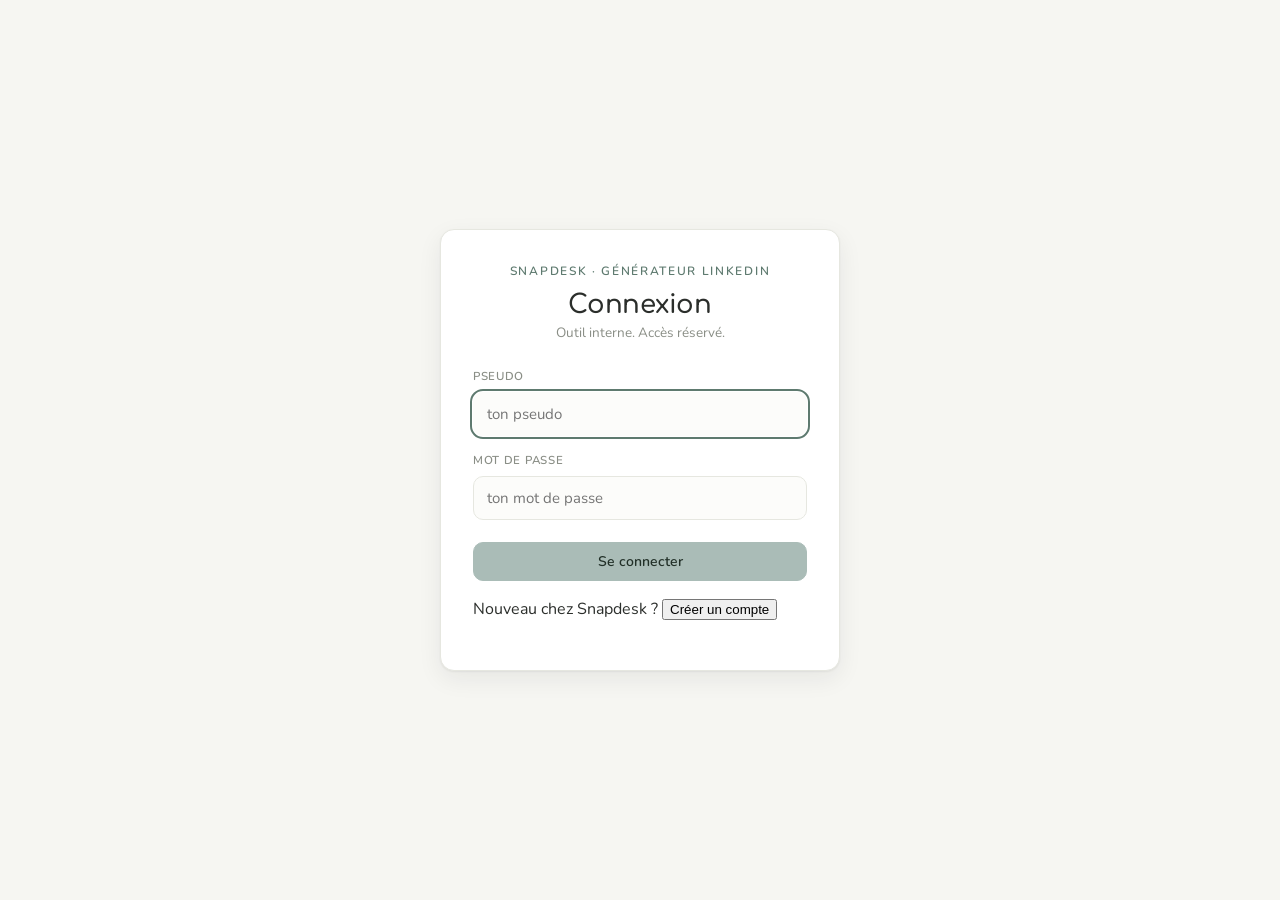
<file: index.html>
<!doctype html>
<html lang="fr">
<head>
  <meta charset="utf-8">
  <meta name="viewport" content="width=device-width, initial-scale=1">
  <title>Snapdesk LinkedIn — Espaces</title>
  <link rel="icon" href="data:image/svg+xml,%3Csvg xmlns='http://www.w3.org/2000/svg' viewBox='0 0 100 100'%3E%3Ctext y='.9em' font-size='90'%3E🏢%3C/text%3E%3C/svg%3E">
  <link rel="stylesheet" href="/assets/styles.css">
</head>
<body>
  <div class="wrap">
    <div class="top">
      <div>
        <p class="eyebrow">Snapdesk · Générateur de posts LinkedIn</p>
        <h1>Espaces à promouvoir</h1>
        <p class="lede">Chaque espace de ta base est listé ici. Ouvre-en un pour récupérer le post LinkedIn de chaque commercial, prêt à copier-coller.</p>
      </div>
      <div style="display:flex; flex-direction:column; align-items:flex-end; gap:10px;">
        <span class="userbar" id="userbar"></span>
        <span id="source-badge" class="badge sample" title="Source des données">…</span>
      </div>
    </div>

    <div class="toolbar">
      <div class="search">
        <input id="search" type="search" placeholder="Rechercher un espace, un quartier…" autocomplete="off">
      </div>
      <button id="reload" class="btn" title="Relire la base de données">↻ Recharger la liste</button>
    </div>

    <a class="general-cta" href="/space.html?id=__general__">
      <span class="ic">✍️</span>
      <span class="txt">
        <span class="t">Créer un post LinkedIn général</span>
        <span class="s">Hors espace — chaque membre génère un post sur le sujet de ton choix</span>
      </span>
      <span class="go">Ouvrir →</span>
    </a>

    <div id="content" class="loading">Chargement des espaces…</div>
  </div>

  <div id="toast" class="toast"></div>

  <script src="/assets/auth.js"></script>
  <script>
    if (!Auth.requireAuth()) { throw new Error('redirect'); }
    Auth.renderUserBar(document.getElementById('userbar'));

    const fmt = (s) => (s == null ? '' : String(s)).trim();
    const esc = (t) => fmt(t).replace(/[&<>"]/g, c => ({ '&':'&amp;','<':'&lt;','>':'&gt;','"':'&quot;' }[c]));

    function dispoClass(d) {
      const v = fmt(d).toLowerCase();
      if (!v) return '';
      if (v.includes('dispo')) return 'ok';
      return 'soon';
    }

    function card(space) {
      const facts = [];
      if (fmt(space.postes)) facts.push(`<span class="pill">${esc(space.postes)} postes</span>`);
      if (fmt(space.superficie)) facts.push(`<span class="pill">${esc(space.superficie)}</span>`);
      if (fmt(space.prix)) facts.push(`<span class="pill">${esc(space.prix)}</span>`);
      const dispo = fmt(space.disponibilite)
        ? `<span class="dispo ${dispoClass(space.disponibilite)}">${esc(space.disponibilite)}</span>` : '';
      return `
        <a class="space-card" href="/space.html?id=${encodeURIComponent(space.id)}">
          <div class="name">${esc(space.espace)}</div>
          <div class="loc">${esc(space.localisation) || '—'}</div>
          <div class="facts">${facts.join('')}${dispo}</div>
          <div class="go">Voir les posts →</div>
        </a>`;
    }

    let ALL = [];

    // Un espace est "disponible" si sa dispo mentionne « dispo » (sinon : à venir,
    // sur accord, daté, ou non renseigné → section « À venir & autres »).
    function isDispo(space) { return dispoClass(space.disponibilite) === 'ok'; }

    function groupHtml(title, items) {
      return `
        <section class="space-group">
          <p class="eyebrow" style="margin-bottom:14px;">${esc(title)} · ${items.length}</p>
          <div class="spaces">${items.map(card).join('')}</div>
        </section>`;
    }

    function render(list) {
      const content = document.getElementById('content');
      if (!list.length) {
        content.className = '';
        content.innerHTML = `<div class="notice">Aucun espace trouvé.</div>`;
        return;
      }
      const dispo = list.filter(isDispo);
      const autres = list.filter(s => !isDispo(s));
      const parts = [];
      if (dispo.length) parts.push(groupHtml('Disponibles maintenant', dispo));
      if (autres.length) parts.push(groupHtml('À venir & autres', autres));
      content.className = '';
      content.innerHTML = parts
        .map((h, i) => i === 0 ? h : `<div style="margin-top:34px;">${h}</div>`)
        .join('');
    }

    async function load() {
      const content = document.getElementById('content');
      content.className = 'loading';
      content.textContent = 'Chargement des espaces…';
      try {
        const res = await Auth.fetch('/api/spaces', { cache: 'no-store' });
        const data = await res.json();
        if (!data.ok) throw new Error(data.error || 'Erreur inconnue');
        ALL = data.spaces || [];
        const badge = document.getElementById('source-badge');
        if (data.source === 'sheet') {
          badge.className = 'badge sheet';
          badge.textContent = `● Google Sheet · ${data.count}`;
        } else {
          badge.className = 'badge sample';
          badge.textContent = `● Données d'exemple · ${data.count}`;
          badge.title = "SHEET_CSV_URL non défini — on affiche le jeu d'exemple.";
        }
        applyFilter();
      } catch (err) {
        content.className = '';
        content.innerHTML = `<div class="error-box">Impossible de charger les espaces : ${esc(err.message)}</div>`;
      }
    }

    function applyFilter() {
      const q = fmt(document.getElementById('search').value).toLowerCase();
      if (!q) return render(ALL);
      render(ALL.filter(s =>
        [s.espace, s.localisation, s.description].some(v => fmt(v).toLowerCase().includes(q))
      ));
    }

    document.getElementById('search').addEventListener('input', applyFilter);
    document.getElementById('reload').addEventListener('click', load);
    load();
  </script>
</body>
</html>
</file>
<file: assets/styles.css>
/* ===========================================================================
   Snapdesk LinkedIn — mini app. Feuille de style partagée.
   Palette Snapdesk : vert sauge (accent principal) + rose (accent secondaire),
   encre quasi noire sur papier quasi blanc. Clair + sombre.
   Typo : Comfortaa (titres, arrondi) + Nunito (textes).
   =========================================================================== */

@import url('https://fonts.googleapis.com/css2?family=Comfortaa:wght@400;500;600;700&family=Nunito:wght@400;500;600;700&display=swap');

:root {
  --paper: #F6F6F2;
  --paper-2: #FCFCFA;
  --card: #FFFFFF;
  --ink: #2B2E2B;
  --ink-soft: #4C504B;
  --taupe: #8A8E86;
  --line: #E6E7E0;
  --brass: #AABCB7;        /* vert sauge Snapdesk — aplats / boutons / bordures */
  --brass-ink: #5E7A6F;    /* même sauge, assombri pour le texte fin (lisibilité) */
  --brass-soft: #EAF0ED;
  --green: #3E8E60;        /* "disponible" / succès */
  --green-soft: #E0F0E6;
  --rose: #E590A1;         /* rose Snapdesk — accent secondaire */
  --rose-ink: #C25E75;     /* même rose, assombri pour le texte fin */
  --rose-soft: #FBEAEE;
  --amber: #9A6B1F;        /* "à venir" / avertissement */
  --amber-soft: #F2E7CF;
  --red: #B4462F;
  --red-soft: #F3E0DA;
  --shadow: 0 1px 2px rgba(27, 30, 36, .06), 0 8px 24px rgba(27, 30, 36, .07);
  --radius: 14px;
  /* Titres : Comfortaa (arrondi, façon logo/marque Snapdesk). */
  --serif: "Comfortaa", "Segoe UI", Verdana, sans-serif;
  /* Textes : Nunito (arrondi, lisible). */
  --sans: "Nunito", -apple-system, BlinkMacSystemFont, "Segoe UI", Roboto, Helvetica, Arial, sans-serif;
  --mono: "SF Mono", "JetBrains Mono", "Cascadia Code", Menlo, Consolas, monospace;
}
@media (prefers-color-scheme: dark) {
  :root {
    --paper: #171918; --paper-2: #1D201E; --card: #232725; --ink: #ECEEE8;
    --ink-soft: #BBC0B8; --taupe: #8C908A; --line: #2F3431;
    --brass: #AABCB7; --brass-ink: #AABCB7; --brass-soft: #26302C;
    --green: #67C08C; --green-soft: #182A20;
    --rose: #E590A1; --rose-ink: #EFA8B6; --rose-soft: #3A2830; --amber: #D3A458; --amber-soft: #322818;
    --red: #E08a72; --red-soft: #2E1C17;
    --shadow: 0 1px 2px rgba(0, 0, 0, .3), 0 10px 30px rgba(0, 0, 0, .35);
  }
}
:root[data-theme="light"] {
  --paper: #F6F6F2; --paper-2: #FCFCFA; --card: #FFFFFF; --ink: #2B2E2B;
  --ink-soft: #4C504B; --taupe: #8A8E86; --line: #E6E7E0;
  --brass: #AABCB7; --brass-ink: #5E7A6F; --brass-soft: #EAF0ED;
  --green: #3E8E60; --green-soft: #E0F0E6;
  --rose: #E590A1; --rose-ink: #C25E75; --rose-soft: #FBEAEE; --amber: #9A6B1F; --amber-soft: #F2E7CF;
  --red: #B4462F; --red-soft: #F3E0DA;
  --shadow: 0 1px 2px rgba(27, 30, 36, .06), 0 8px 24px rgba(27, 30, 36, .07);
}
:root[data-theme="dark"] {
  --paper: #171918; --paper-2: #1D201E; --card: #232725; --ink: #ECEEE8;
  --ink-soft: #BBC0B8; --taupe: #8C908A; --line: #2F3431;
  --brass: #AABCB7; --brass-ink: #AABCB7; --brass-soft: #26302C;
  --green: #67C08C; --green-soft: #182A20;
  --rose: #E590A1; --rose-ink: #EFA8B6; --rose-soft: #3A2830; --amber: #D3A458; --amber-soft: #322818;
  --red: #E08a72; --red-soft: #2E1C17;
  --shadow: 0 1px 2px rgba(0, 0, 0, .3), 0 10px 30px rgba(0, 0, 0, .35);
}

* { box-sizing: border-box; }
html { -webkit-text-size-adjust: 100%; }
body {
  margin: 0; background: var(--paper); color: var(--ink);
  font-family: var(--sans); line-height: 1.55; -webkit-font-smoothing: antialiased;
}
a { color: var(--brass-ink); text-decoration: none; }
a:hover { text-decoration: underline; }
.wrap { max-width: 1080px; margin: 0 auto; padding: 32px 20px 72px; }

/* --- Header --- */
.top { display: flex; align-items: flex-start; justify-content: space-between; gap: 16px; flex-wrap: wrap; }
.eyebrow { font-size: 12px; letter-spacing: .14em; text-transform: uppercase; color: var(--brass-ink); font-weight: 600; margin: 0 0 10px; }
h1 { font-family: var(--serif); font-weight: 600; letter-spacing: -.01em; font-size: clamp(26px, 4vw, 38px); line-height: 1.1; margin: 0 0 8px; text-wrap: balance; }
.lede { color: var(--ink-soft); font-size: 16px; max-width: 56ch; margin: 0; }

.badge { display: inline-flex; align-items: center; gap: 6px; font-size: 11.5px; font-weight: 600; letter-spacing: .03em; padding: 4px 10px; border-radius: 999px; }
.badge.sample { background: var(--amber-soft); color: var(--amber); }
.badge.sheet { background: var(--green-soft); color: var(--green); }

/* --- Boutons --- */
.btn { font-family: var(--sans); font-size: 14px; font-weight: 600; cursor: pointer; border-radius: 10px; padding: 9px 15px; border: 1px solid var(--line); background: var(--card); color: var(--ink); transition: transform .06s, background .15s, opacity .15s; display: inline-flex; align-items: center; gap: 7px; }
.btn:hover { background: var(--paper-2); }
.btn:active { transform: translateY(1px); }
.btn:focus-visible { outline: 2px solid var(--brass-ink); outline-offset: 2px; }
.btn.primary { background: var(--ink); color: #fff; border-color: var(--ink); }
.btn.primary:hover { opacity: .92; background: var(--ink); }
.btn.brass { background: var(--brass); color: #223028; border-color: var(--brass); }
.btn.brass:hover { opacity: .9; background: var(--brass); }
.btn[disabled] { opacity: .5; cursor: default; }
.btn.small { font-size: 12.5px; padding: 6px 11px; }
.btn.danger { color: var(--red); }
.btn.danger:hover { background: var(--red-soft); }

/* --- Recherche --- */
.toolbar { display: flex; gap: 10px; align-items: center; flex-wrap: wrap; margin: 26px 0 20px; }
.search { flex: 1; min-width: 220px; }
.search input { width: 100%; font-family: var(--sans); font-size: 15px; color: var(--ink); background: var(--card); border: 1px solid var(--line); border-radius: 10px; padding: 11px 14px; }
.search input:focus { outline: 2px solid var(--brass-ink); outline-offset: 1px; border-color: transparent; }

/* --- Bouton pleine largeur : post général (hors espace) --- */
.general-cta { display: flex; align-items: center; gap: 16px; width: 100%; margin-bottom: 20px; padding: 18px 22px; border-radius: var(--radius); background: var(--card); border: 1px solid var(--line); border-left: 4px solid var(--rose); box-shadow: var(--shadow); color: inherit; text-decoration: none; transition: transform .1s, box-shadow .15s; }
.general-cta:hover { text-decoration: none; transform: translateY(-1px); box-shadow: 0 2px 4px rgba(0,0,0,.08), 0 14px 34px rgba(27,30,36,.1); }
.general-cta .ic { font-size: 24px; flex: none; }
.general-cta .txt { display: flex; flex-direction: column; gap: 2px; }
.general-cta .t { font-family: var(--serif); font-size: 18px; font-weight: 600; }
.general-cta .s { font-size: 13px; color: var(--taupe); }
.general-cta .go { margin-left: auto; font-weight: 700; color: var(--rose-ink); white-space: nowrap; }

/* --- Grille d'espaces --- */
.spaces { display: grid; grid-template-columns: repeat(auto-fill, minmax(280px, 1fr)); gap: 16px; }
.space-card { display: flex; flex-direction: column; gap: 10px; background: var(--card); border: 1px solid var(--line); border-radius: var(--radius); box-shadow: var(--shadow); padding: 18px; text-decoration: none; color: inherit; transition: transform .1s, box-shadow .15s; }
.space-card:hover { transform: translateY(-2px); text-decoration: none; box-shadow: 0 2px 4px rgba(0,0,0,.08), 0 14px 34px rgba(27,30,36,.1); }
.space-card .name { font-family: var(--serif); font-size: 19px; font-weight: 600; line-height: 1.2; }
.space-card .loc { font-size: 13px; color: var(--taupe); }
.space-card .facts { display: flex; flex-wrap: wrap; gap: 6px; margin-top: 2px; }
.pill { font-size: 12px; padding: 3px 9px; border-radius: 999px; background: var(--paper-2); border: 1px solid var(--line); color: var(--ink-soft); font-variant-numeric: tabular-nums; }
.dispo { font-size: 11px; font-weight: 700; letter-spacing: .04em; text-transform: uppercase; padding: 3px 9px; border-radius: 999px; }
.dispo.ok { background: var(--green-soft); color: var(--green); }
.dispo.soon { background: var(--amber-soft); color: var(--amber); }
.space-card .go { margin-top: auto; font-size: 13px; font-weight: 600; color: var(--brass-ink); }

/* --- Page espace : entête --- */
.crumb { font-size: 13px; margin-bottom: 18px; }
.space-head { background: var(--card); border: 1px solid var(--line); border-radius: var(--radius); box-shadow: var(--shadow); padding: 22px; margin-bottom: 22px; }
.space-head .row { display: flex; justify-content: space-between; align-items: flex-start; gap: 16px; flex-wrap: wrap; }
.space-head h1 { margin: 0 0 6px; }
.space-head .desc { color: var(--ink-soft); font-size: 14.5px; margin: 12px 0 0; max-width: 70ch; }
.space-head .facts { margin-top: 12px; }

/* --- Ressources de l'espace (Drive, présentation) --- */
.resources { display: flex; flex-wrap: wrap; gap: 10px; margin-top: 14px; }
.resources .btn { text-decoration: none; }
.resources .btn:hover { text-decoration: none; }

/* --- Information complémentaire du jour --- */
.daily { margin-top: 16px; border-top: 1px dashed var(--line); padding-top: 14px; }
.daily label { display: block; font-size: 13px; font-weight: 600; color: var(--ink); margin-bottom: 6px; }
.daily label span { font-weight: 400; color: var(--taupe); font-size: 12.5px; }
.daily textarea { width: 100%; font-family: var(--sans); font-size: 14px; line-height: 1.5; color: var(--ink); background: var(--paper-2); border: 1px solid var(--line); border-radius: 10px; padding: 10px 12px; min-height: 62px; resize: vertical; }
.daily textarea:focus { outline: 2px solid var(--brass-ink); outline-offset: 1px; border-color: transparent; }
.daily .saved { font-size: 11.5px; color: var(--green); margin-top: 5px; height: 14px; }

/* --- Cartes commerciaux (posts) --- */
.posts { display: grid; grid-template-columns: 1fr 1fr; gap: 18px; }
@media (max-width: 720px) { .posts { grid-template-columns: 1fr; } }
/* Un seul bloc visible (utilisateur non admin) : on le centre sur une largeur
   de lecture confortable au lieu de le laisser calé à gauche en demi-colonne. */
.posts.single { grid-template-columns: min(660px, 100%); justify-content: center; }
.post { background: var(--card); border: 1px solid var(--line); border-radius: var(--radius); box-shadow: var(--shadow); display: flex; flex-direction: column; overflow: hidden; }
.post-top { display: flex; align-items: center; gap: 11px; padding: 15px 16px 8px; }
.avatar { width: 42px; height: 42px; border-radius: 50%; flex: none; display: grid; place-items: center; font-weight: 700; font-size: 16px; color: #fff; font-family: var(--serif); }
.who { display: flex; flex-direction: column; line-height: 1.25; flex: 1; }
.who .n { font-weight: 600; font-size: 14.5px; }
.who .r { font-size: 12px; color: var(--taupe); }
.post-body { padding: 6px 16px 12px; font-size: 13.5px; color: var(--ink); white-space: pre-wrap; word-break: break-word; flex: 1; min-height: 90px; }
.post-body.muted { color: var(--ink-soft); font-style: italic; }
.post-status { font-size: 11px; font-weight: 600; letter-spacing: .04em; text-transform: uppercase; padding: 3px 9px; border-radius: 999px; margin: 0 16px 12px; align-self: flex-start; }
.post-status.skip { background: var(--amber-soft); color: var(--amber); }
.post-status.err { background: var(--red-soft); color: var(--red); }
.post-status.ok { background: var(--green-soft); color: var(--green); }
.post-actions { display: flex; flex-wrap: wrap; gap: 6px; border-top: 1px solid var(--line); padding: 10px 12px; }
.post-actions .btn { flex: 1 1 auto; min-width: 88px; justify-content: center; }
.edit-area { width: 100%; box-sizing: border-box; font-family: var(--sans); font-size: 13.5px; line-height: 1.5; color: var(--ink); background: var(--paper-2); border: 1px solid var(--brass); border-radius: 8px; padding: 10px 12px; resize: vertical; min-height: 140px; }
.edit-area:focus { outline: 2px solid var(--brass-ink); outline-offset: 1px; }
.btn.validate { color: #fff; background: var(--green); border-color: var(--green); }
.btn.validate:hover { opacity: .92; background: var(--green); }

/* --- Modale d'édition (centrée + animée) --- */
.modal-overlay { position: fixed; inset: 0; z-index: 60; display: none; align-items: center; justify-content: center; padding: 20px; background: rgba(15,17,20,.55); opacity: 0; transition: opacity .18s ease; }
.modal-overlay.show { opacity: 1; }
.modal-box { width: 100%; max-width: 680px; max-height: 88vh; display: flex; flex-direction: column; background: var(--card); border: 1px solid var(--line); border-radius: 16px; box-shadow: 0 24px 70px rgba(0,0,0,.4); padding: 20px 22px; transform: translateY(14px) scale(.96); opacity: 0; transition: transform .22s cubic-bezier(.2,.75,.3,1), opacity .2s ease; }
.modal-overlay.show .modal-box { transform: none; opacity: 1; }
.modal-head { display: flex; align-items: center; justify-content: space-between; gap: 12px; margin-bottom: 14px; }
.modal-head h3 { font-family: var(--serif); font-size: 20px; font-weight: 600; margin: 0; }
.modal-close { border: none; background: transparent; color: var(--taupe); font-size: 17px; cursor: pointer; padding: 4px 9px; border-radius: 8px; line-height: 1; }
.modal-close:hover { background: var(--paper-2); color: var(--ink); }
.modal-box .edit-area { min-height: 44vh; flex: 1; }
.modal-foot { display: flex; justify-content: flex-end; gap: 10px; margin-top: 16px; }
.modal-hint { font-size: 12px; color: var(--taupe); margin-right: auto; align-self: center; }
@media (prefers-reduced-motion: reduce) { .modal-overlay, .modal-box { transition: opacity .12s ease; } .modal-box { transform: none; } }

/* --- États / squelette --- */
.loading { color: var(--taupe); font-size: 14px; }
.skeleton { position: relative; overflow: hidden; background: var(--paper-2); border-radius: 6px; height: 12px; margin: 6px 16px; }
.skeleton::after { content: ""; position: absolute; inset: 0; transform: translateX(-100%); background: linear-gradient(90deg, transparent, rgba(140,140,140,.12), transparent); animation: sh 1.2s infinite; }
@keyframes sh { to { transform: translateX(100%); } }
@media (prefers-reduced-motion: reduce) { .skeleton::after { animation: none; } }

.notice { background: var(--paper-2); border: 1px solid var(--line); border-radius: var(--radius); padding: 14px 16px; font-size: 13.5px; color: var(--ink-soft); margin-bottom: 18px; }
.notice code { font-family: var(--mono); font-size: 12px; background: var(--brass-soft); color: var(--brass); padding: 1px 6px; border-radius: 5px; }
.error-box { background: var(--red-soft); border: 1px solid var(--red); color: var(--red); border-radius: var(--radius); padding: 14px 16px; font-size: 14px; margin-bottom: 18px; }
.store-warn { background: var(--amber-soft); border: 1px solid var(--amber); color: var(--amber); border-radius: var(--radius); padding: 12px 16px; font-size: 13.5px; line-height: 1.5; margin-bottom: 16px; }
.store-warn b { color: var(--amber); }

/* --- Toast copie --- */
.toast { position: fixed; bottom: 22px; left: 50%; transform: translateX(-50%) translateY(20px); background: var(--ink); color: #fff; padding: 10px 18px; border-radius: 999px; font-size: 13.5px; font-weight: 600; opacity: 0; pointer-events: none; transition: opacity .2s, transform .2s; z-index: 50; }
.toast.show { opacity: 1; transform: translateX(-50%) translateY(0); }

/* --- Barre utilisateur --- */
.userbar { display: inline-flex; align-items: center; gap: 12px; font-size: 13px; color: var(--taupe); }
.userbar-name { font-weight: 600; color: var(--ink-soft); }

/* --- Page login --- */
.login-screen { min-height: 100dvh; display: grid; place-items: center; padding: 24px; }
.login-card { width: 100%; max-width: 400px; background: var(--card); border: 1px solid var(--line); border-radius: var(--radius); box-shadow: var(--shadow); padding: 32px; }
.login-card .eyebrow { text-align: center; }
.login-card h1 { font-size: 26px; text-align: center; margin: 0 0 4px; }
.login-card .sub { text-align: center; color: var(--taupe); font-size: 13.5px; margin: 0 0 24px; }
.login-field { display: flex; flex-direction: column; gap: 6px; margin-bottom: 16px; }
.login-field label { font-size: 11.5px; letter-spacing: .06em; text-transform: uppercase; color: var(--taupe); font-weight: 600; }
.login-field input { font-family: var(--sans); font-size: 15px; color: var(--ink); background: var(--paper-2); border: 1px solid var(--line); border-radius: 10px; padding: 11px 13px; }
.login-field input:focus { outline: 2px solid var(--brass-ink); outline-offset: 1px; border-color: transparent; }
.login-card .btn { width: 100%; justify-content: center; margin-top: 6px; }
.login-error { background: var(--red-soft); color: var(--red); border: 1px solid var(--red); border-radius: 10px; padding: 10px 13px; font-size: 13.5px; margin-bottom: 16px; display: none; }
.login-error.show { display: block; }

/* --- Modal secret (legacy, non utilisé) --- */
.modal-bg { position: fixed; inset: 0; background: rgba(0,0,0,.45); display: none; align-items: center; justify-content: center; padding: 20px; z-index: 40; }
.modal-bg.show { display: flex; }
.modal { background: var(--card); border: 1px solid var(--line); border-radius: var(--radius); box-shadow: var(--shadow); padding: 24px; max-width: 420px; width: 100%; }
.modal h3 { font-family: var(--serif); margin: 0 0 8px; font-size: 20px; }
.modal p { color: var(--ink-soft); font-size: 13.5px; margin: 0 0 16px; }
.modal input { width: 100%; font-family: var(--mono); font-size: 14px; color: var(--ink); background: var(--paper-2); border: 1px solid var(--line); border-radius: 9px; padding: 10px 12px; margin-bottom: 16px; }
.modal input:focus { outline: 2px solid var(--brass-ink); outline-offset: 1px; border-color: transparent; }
.modal .modal-actions { display: flex; gap: 10px; justify-content: flex-end; }
</file>
